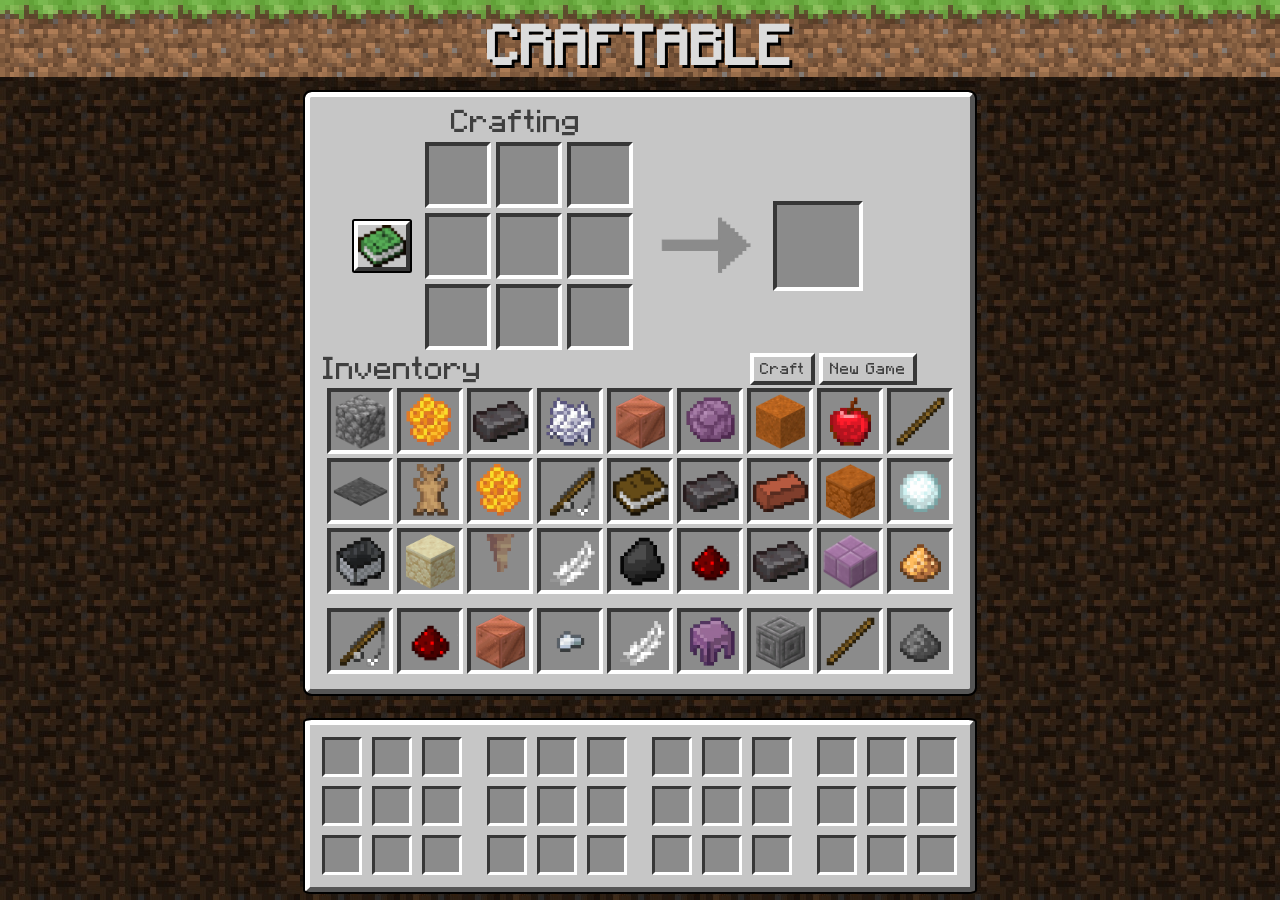
<file: index.html>
<!DOCTYPE html>
<html lang="en">
  <head>
    <meta charset="UTF-8" />
    <meta http-equiv="X-UA-Compatible" content="IE=edge" />
    <meta name="viewport" content="width=device-width, initial-scale=1.0" />
    <link rel="stylesheet" href="https://cdn.jsdelivr.net/npm/bootstrap@4.0.0/dist/css/bootstrap.min.css" integrity="sha384-Gn5384xqQ1aoWXA+058RXPxPg6fy4IWvTNh0E263XmFcJlSAwiGgFAW/dAiS6JXm" crossorigin="anonymous">
    <script src="https://code.jquery.com/jquery-3.2.1.slim.min.js" integrity="sha384-KJ3o2DKtIkvYIK3UENzmM7KCkRr/rE9/Qpg6aAZGJwFDMVNA/GpGFF93hXpG5KkN" crossorigin="anonymous"></script>
    <script src="https://cdn.jsdelivr.net/npm/popper.js@1.12.9/dist/umd/popper.min.js" integrity="sha384-ApNbgh9B+Y1QKtv3Rn7W3mgPxhU9K/ScQsAP7hUibX39j7fakFPskvXusvfa0b4Q" crossorigin="anonymous"></script>
    <script src="https://cdn.jsdelivr.net/npm/bootstrap@4.0.0/dist/js/bootstrap.min.js" integrity="sha384-JZR6Spejh4U02d8jOt6vLEHfe/JQGiRRSQQxSfFWpi1MquVdAyjUar5+76PVCmYl" crossorigin="anonymous"></script>
    <title>Craftable</title>

    <script type="text/javascript" src="scripts/recipes.json"></script>
    <script type="text/javascript" src="scripts/main.js"></script>

    <link rel="stylesheet" href="css/styles.css" />
    <link
      rel="stylesheet"
      href="https://cdnjs.cloudflare.com/ajax/libs/animate.css/4.1.1/animate.min.css"
    />
  </head>

  <body>
    <header>
      <h1 class="title">CRAFTABLE</h1>
    </header>
    <div id="container" class="game-container">
      <div id="game" class="container">
        <h2 class="text" style="margin-left: 20%; margin-top: 1%;">Crafting</h2>
        <div id="crafting-board-container" class="row" >
          <div class="col-sm-6 container">
            <div class="row">
              <div id="butt" class="recipe-book col-sm-3">
                <img id="recipe-book-img" class="recipeBookImg" src="./images/RecipeBook.png">
                <div id="rulesModal" class="modal">
                  <div class="modal-content">
                    <span class="close">&times;</span>
                    <h2 id="rulesModalText">CRAFTABLE INSTRUCTIONS</h2>
                    <p>
                      Inspired by Wordle and other variations of Wordle.
                    </p>
                    <p>
                      Guess the Minecraft crafting recipe.
                    </p>
                    <h4>Example</h4>
                    <p>
                      Green means the block is in the correct place.
                    </p>
                    <p>
                      Yellow means the block is in the recipe, but can't be at the placed spot.
                    </p>
                    <p>
                      Since the recipe can be placed anywhere in the table, there can be multiple correct answers. As well as a fully green table, while not being the correct.
                    </p>
                    <p>
                      Both example 3 and 4 are correct.
                    </p>
                    <img class="exampleImg" src="./images/Example.png">
                    <h5>Authors</h5>
                    <p>Aleksis Vorobjovs, Martins Jekabs Ausmanis</p>
                  </div>
                </div>
              </div>
              <div class="col-sm-9">
                <div id="crafting-board">

                </div>
              </div>
            </div>
          </div>

          <div class="col-sm-5 container" style="padding: 0; margin-left: 0;">
            <div class="row">
                <div class="col-sm-4" style="padding-left: 0;">
                  <img class="arrow" src="./images/CraftingArrow.png">
                  
                </div>
              <div class="col-sm-4">
                <div class="squareResult">
                  <div id="victoryModal" class="modal">
                    <div class="modal-content victoryModal">
                      <div style="display: flex;  justify-content:right">
                      <span class="close">&times;</span>
                      </div>
                      <div id="victory-text">
                        <h1>VICTORY!</h1>
                      </div>
                      <button id="newGameButtonVictory" class="button" style="padding-left: 7px; padding-right: 7px;">New Game</button>
                    </div>
                  </div>
                  <div id="failureModal" class="modal">
                    <div class="modal-content victoryModal">
                      <div style="display: flex;  justify-content:right">
                      <span class="close" style="float:none;">&times;</span>
                      </div>
                      <div id="failure-text">
                        <h1>Nice Try!</h1>
                      </div>
                      <button id="newGameButtonFailure" class="button" style="padding-left: 7px; padding-right: 7px;">New Game</button>
                    </div>
                  </div>
                </div>
              </div>
              <div class="col-sm-4" ></div>
            </div>
          </div>
        </div>

        <div class="row" style="justify-content:space-between;">
          <h2 class="text" style="margin-left: 2%;">Inventory</h2>
          <div class="buttons">
            <button id="submitButton" class="button">Craft</button>
            <button id="newGameButton" class="button" style="padding-left: 7px; padding-right: 7px;">New Game</button>
          </div>
        </div>

        <div id="inventory-board-container">
          <div id="inventory-board">
          </div>
        </div>
      </div>

      <div id="guess-history-container" class="guess-history-container container">
        <div id="guesses" class="row">

        </div>
      </div>
  </body>
</html>
</file>
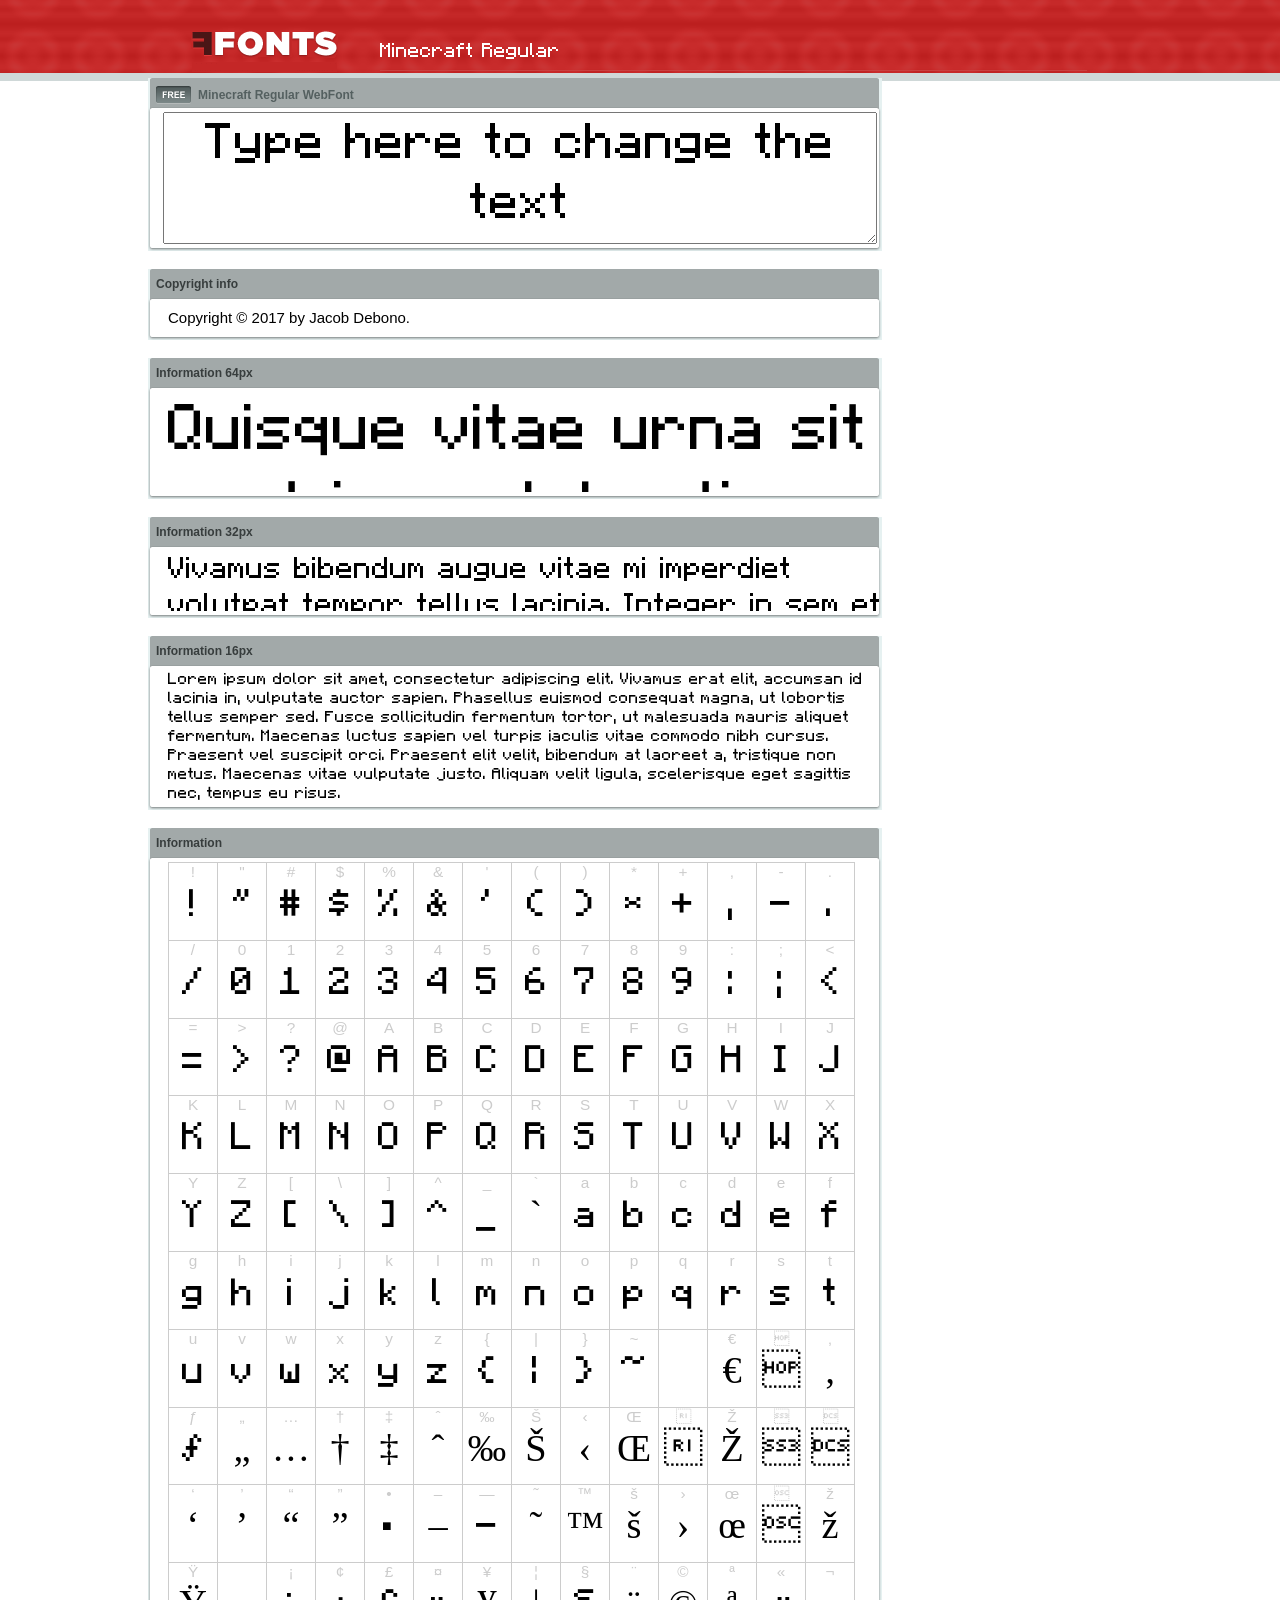
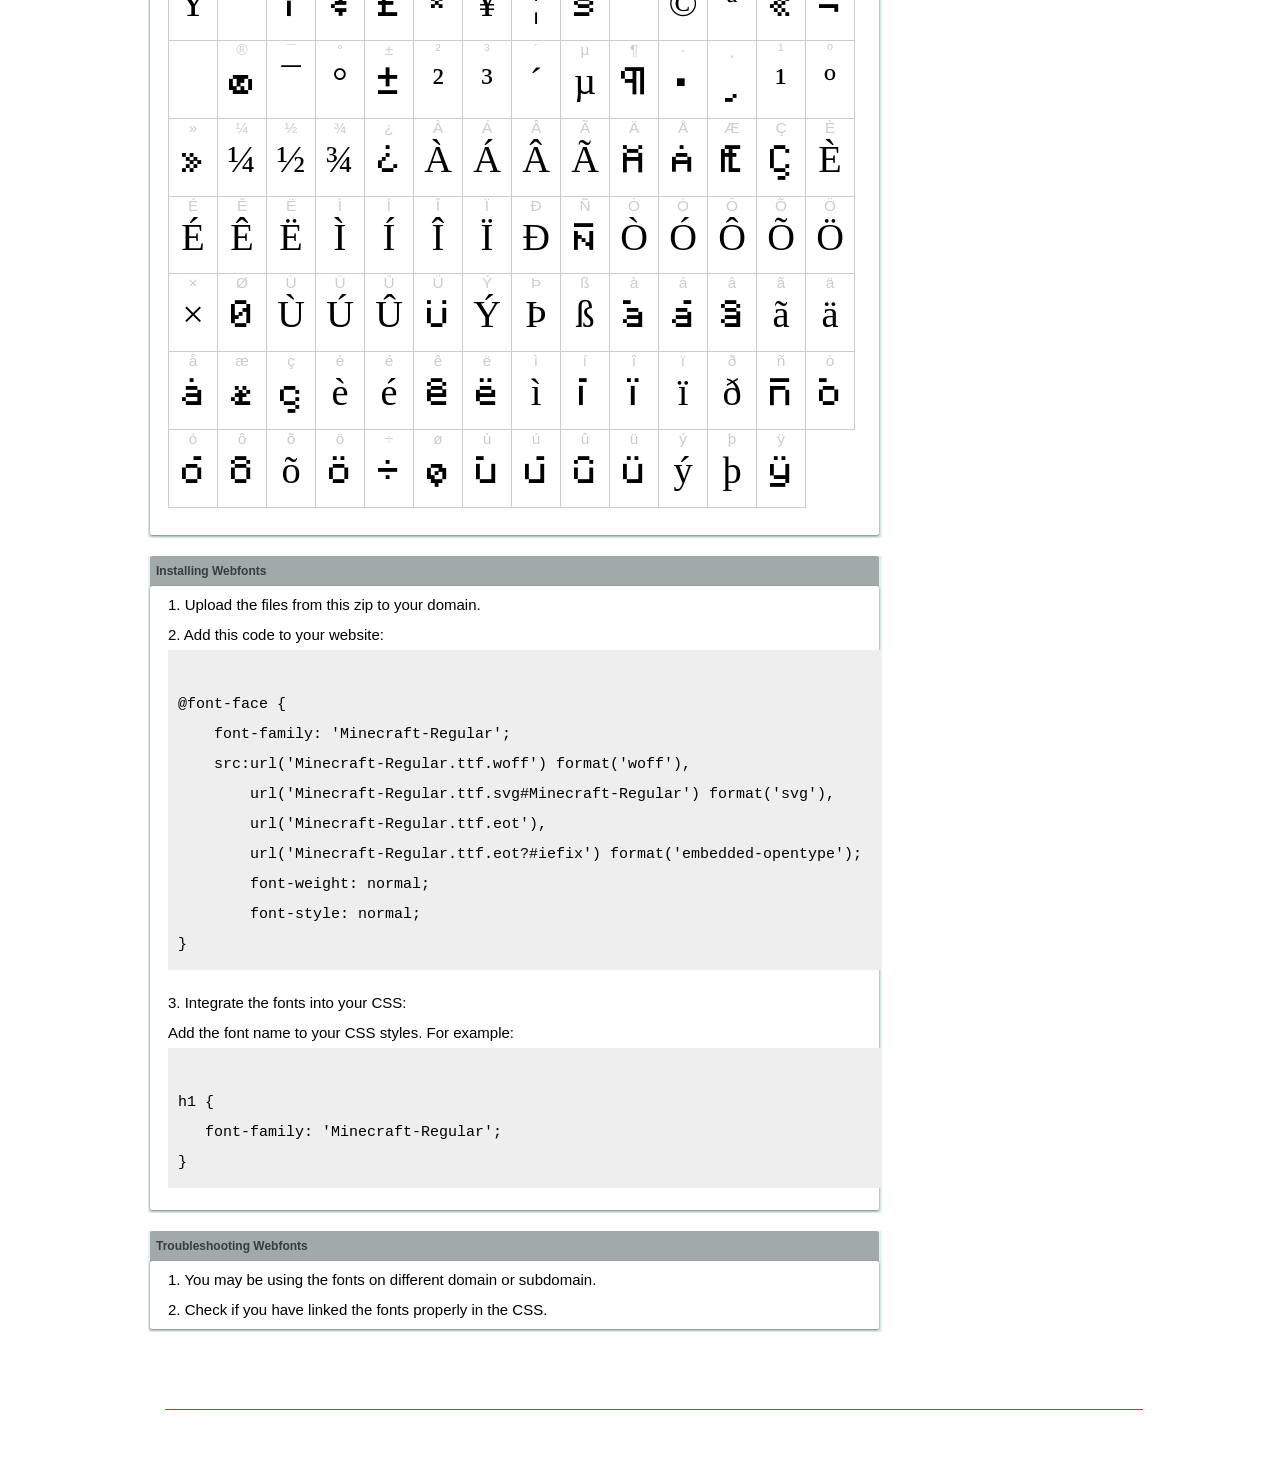
<file: fonts/example.html>
<!DOCTYPE html PUBLIC "-//W3C//DTD XHTML 1.0 Transitional//EN" "http://www.w3.org/TR/xhtml1/DTD/xhtml1-transitional.dtd">
<html xmlns="http://www.w3.org/1999/xhtml">
<head>
<meta http-equiv="Content-Type" content="text/html; charset=UTF-8" />
<title>Minecraft Regular WebFont</title>
<meta name="description" content="Minecraft Regular WebFont" />
<meta name="keywords" content="Minecraft Regular WebFont" />
<style type="text/css">
@font-face {
  font-family: 'Minecraft-Regular';
    src:  url('Minecraft-Regular.ttf.woff') format('woff'),
    url('Minecraft-Regular.ttf.svg#Minecraft-Regular') format('svg'),
    url('Minecraft-Regular.ttf.eot'),
    url('Minecraft-Regular.eot?#iefix') format('embedded-opentype'); 
    font-weight: normal;
    font-style: normal;
}.examplefontl {
  font-family: 'Minecraft-Regular';  
  color: black;
}
.examplefont {
  padding-bottom: 2em;
  overflow: hidden; 
  text-align: center;
}
.examplefont div {
  float: left;
  border: 1px solid #ccc;
  text-align: center;
  width: 1.25em;
  height: 2em;
  margin-right: -1px;
  margin-bottom: -1px;
  font-size: 3.2em; 
}
.examplefont div .defaultC {
  color: #ccc;
  font-family: arial, sans-serif;
  font-size: .4em;
  display: block;
}
*{margin:0;padding:0;}
body{margin:0px;padding:0px;background:#FFFFFF url(images/bgtile.gif?1) repeat-x;font-family:Arial, Helvetica, sans-serif;}
#header{background:url(images/headertile.gif);height:73px;margin:0px;overflow:hidden;}
#head{width:707px;float:left;height:31px;margin:39px 0 0 0;padding:0px;color:#ffffff;font-size:15px;border-bottom:1px solid #c94040;overflow:hidden;}
#head a{color:#ffffff;text-decoration:none;}
#headspan1{float:left;}
.container{width:994px;margin:0 auto;padding:0px;overflow:hidden;}
#content{width:734px;margin:5px 0px 0px 5px;float:left;padding:0px;font-size:12px;display:inline;color:#868e8e;overflow:hidden;}
.fontbox{background:url(images/fontboxtile.gif);width:734px;margin:0 0 18px 0;padding:0;overflow:hidden;}
.fontboxtop{background:url(images/fontboxtop.gif) no-repeat top left;height:18px;font-size:12px;color:#373d3d;width:718px;padding:8px;margin:0;overflow:hidden;}
.fontboxtop a{color:#373d3d;text-decoration:none;}
.fontboxspan1{background:url(images/free.gif) no-repeat;padding:2px 0 2px 42px;float:left;}
h6{background:url(images/logo.gif) top left no-repeat;width:230px;height:73px;margin:0px 0px 0px 7px;float:left;}
h6 a{display:block;height:73px;}
h6 a span{display:none;}
h1{display:inline;font-size:12px;font-weight:bold;color:#546060;padding:0px;float:left;}
.btn{border:0;margin:0;background:url('images/button.gif');background-repeat:repeat-x;color:#fff;width:127px;height:28px;font-size:17px;}
.inputsubtmi{border:1px solid #e1ebeb;border-bottom:2px solid #c7d1d1;padding:6px;margin:0 0 8px 0;}
.partner{font-size:16px;font-weight:bold;color:#000000;padding:0px;margin:39px 0px 12px 30px;}
.fontboxspan1notfree{padding:2px 0 2px 42px;float:left;}
#footer{height:123px;margin:0px;padding:0px;background:url(http://www.altfonts.com/images/foottile.gif);}
#foot{width:1005px;height:123px;background:url(http://www.altfonts.com/images/foot.gif) top left no-repeat;margin:0 auto;padding:0px;}
#copyright{height:31px;padding:28px 0 0 118px;margin:0 0 0 27px;border-bottom:1px solid #c33636;font-size:14px;color:#4a1616;}
code {
	white-space: pre;
	background-color: #eee;
	display: block;
	padding: 10px;
	margin-bottom: 18px;
	overflow: auto;
}    
</style>
</head>
<body>
<div id="header">
<div class="container">
<h6><a href="http://webfonts.ffonts.net" title="WebFonts"><span>WebFonts</span></a></h6>
<div id="head">
<span id="headspan1">
   <span style="font-family: 'Minecraft-Regular';font-size: 20px; color: white;">Minecraft Regular</span> 
</span>
</div>
</div>
</div>
<div class="container">
<div id="content">
<!-- WebFont --> 
<div class="fontbox">
<div class="fontboxtop"><span class="fontboxspan1"><h1>Minecraft Regular WebFont</h1></span></div>
 <textarea id="txtAreaTryFont" cols="" rows="2" style="font-family: 'Minecraft-Regular';width:97%; font-size: 50px; height: 130px;text-align: center;margin-left: 15px;" 
           onclick="if (this.value=='Type here to change the text') this.value=''">Type here to change the text</textarea>
<img src="images/fontboxbottom.gif" width="734" height="7" alt="" />
</div>
<div class="fontbox">
<div class="fontboxtop"><b>Copyright info</b></div>
<div style="text-align: left;margin-left:20px;color: black;font-size:15px;line-height:200%">
 Copyright &#169; 2017 by Jacob Debono.
</div>
<img src="images/fontboxbottom.gif" width="734" height="7" alt="" />
</div>
<div class="fontbox">
<div class="fontboxtop"><b>Information 64px</b></div>
<div style="font-family: 'Minecraft-Regular';margin-left:20px;font-size:64px;color:black;float: left;display: inline; overflow: hidden;height:100px;">
 Quisque vitae urna sit amet ipsum lobortis iaculis volutpat sit amet nibh. 
</div>
<img src="images/fontboxbottom.gif" width="734" height="7" alt="" />
</div>
<div class="fontbox">
<div class="fontboxtop"><b>Information 32px</b></div>
<div style="font-family: 'Minecraft-Regular';margin-left:20px;font-size:30px;color:black;float: left;display: inline; overflow: hidden;height:60px;">
 Vivamus bibendum augue vitae mi imperdiet volutpat tempor tellus lacinia. Integer in sem et neque iaculis malesuada. 
</div>
<img src="images/fontboxbottom.gif" width="734" height="7" alt="" />
</div>
<div class="fontbox">
<div class="fontboxtop"><b>Information 16px</b></div>
<div style="font-family: 'Minecraft-Regular';margin-left:20px;font-size:16px;color:black;float: left;display: inline; overflow: hidden;">
 Lorem ipsum dolor sit amet, consectetur adipiscing elit. Vivamus erat elit, accumsan id lacinia in, vulputate auctor sapien. Phasellus euismod consequat magna, ut lobortis tellus semper sed. Fusce sollicitudin fermentum tortor, ut malesuada mauris aliquet fermentum. Maecenas luctus sapien vel turpis iaculis vitae commodo nibh cursus. Praesent vel suscipit orci. Praesent elit velit, bibendum at laoreet a, tristique non metus. Maecenas vitae vulputate justo. Aliquam velit ligula, scelerisque eget sagittis nec, tempus eu risus. 
</div>
<img src="images/fontboxbottom.gif" width="734" height="7" alt="" />
</div>
<div class="fontbox">
<div class="fontboxtop"><b>Information</b></div>
<div class="examplefont examplefontl" style="text-align: center;margin-left:20px;">
 <div><span class="defaultC">&#33;</span><span>&#33;</span></div><div><span class="defaultC">&#34;</span><span>&#34;</span></div><div><span class="defaultC">&#35;</span><span>&#35;</span></div><div><span class="defaultC">&#36;</span><span>&#36;</span></div><div><span class="defaultC">&#37;</span><span>&#37;</span></div><div><span class="defaultC">&#38;</span><span>&#38;</span></div><div><span class="defaultC">&#39;</span><span>&#39;</span></div><div><span class="defaultC">&#40;</span><span>&#40;</span></div><div><span class="defaultC">&#41;</span><span>&#41;</span></div><div><span class="defaultC">&#42;</span><span>&#42;</span></div><div><span class="defaultC">&#43;</span><span>&#43;</span></div><div><span class="defaultC">&#44;</span><span>&#44;</span></div><div><span class="defaultC">&#45;</span><span>&#45;</span></div><div><span class="defaultC">&#46;</span><span>&#46;</span></div><div><span class="defaultC">&#47;</span><span>&#47;</span></div><div><span class="defaultC">&#48;</span><span>&#48;</span></div><div><span class="defaultC">&#49;</span><span>&#49;</span></div><div><span class="defaultC">&#50;</span><span>&#50;</span></div><div><span class="defaultC">&#51;</span><span>&#51;</span></div><div><span class="defaultC">&#52;</span><span>&#52;</span></div><div><span class="defaultC">&#53;</span><span>&#53;</span></div><div><span class="defaultC">&#54;</span><span>&#54;</span></div><div><span class="defaultC">&#55;</span><span>&#55;</span></div><div><span class="defaultC">&#56;</span><span>&#56;</span></div><div><span class="defaultC">&#57;</span><span>&#57;</span></div><div><span class="defaultC">&#58;</span><span>&#58;</span></div><div><span class="defaultC">&#59;</span><span>&#59;</span></div><div><span class="defaultC">&#60;</span><span>&#60;</span></div><div><span class="defaultC">&#61;</span><span>&#61;</span></div><div><span class="defaultC">&#62;</span><span>&#62;</span></div><div><span class="defaultC">&#63;</span><span>&#63;</span></div><div><span class="defaultC">&#64;</span><span>&#64;</span></div><div><span class="defaultC">&#65;</span><span>&#65;</span></div><div><span class="defaultC">&#66;</span><span>&#66;</span></div><div><span class="defaultC">&#67;</span><span>&#67;</span></div><div><span class="defaultC">&#68;</span><span>&#68;</span></div><div><span class="defaultC">&#69;</span><span>&#69;</span></div><div><span class="defaultC">&#70;</span><span>&#70;</span></div><div><span class="defaultC">&#71;</span><span>&#71;</span></div><div><span class="defaultC">&#72;</span><span>&#72;</span></div><div><span class="defaultC">&#73;</span><span>&#73;</span></div><div><span class="defaultC">&#74;</span><span>&#74;</span></div><div><span class="defaultC">&#75;</span><span>&#75;</span></div><div><span class="defaultC">&#76;</span><span>&#76;</span></div><div><span class="defaultC">&#77;</span><span>&#77;</span></div><div><span class="defaultC">&#78;</span><span>&#78;</span></div><div><span class="defaultC">&#79;</span><span>&#79;</span></div><div><span class="defaultC">&#80;</span><span>&#80;</span></div><div><span class="defaultC">&#81;</span><span>&#81;</span></div><div><span class="defaultC">&#82;</span><span>&#82;</span></div><div><span class="defaultC">&#83;</span><span>&#83;</span></div><div><span class="defaultC">&#84;</span><span>&#84;</span></div><div><span class="defaultC">&#85;</span><span>&#85;</span></div><div><span class="defaultC">&#86;</span><span>&#86;</span></div><div><span class="defaultC">&#87;</span><span>&#87;</span></div><div><span class="defaultC">&#88;</span><span>&#88;</span></div><div><span class="defaultC">&#89;</span><span>&#89;</span></div><div><span class="defaultC">&#90;</span><span>&#90;</span></div><div><span class="defaultC">&#91;</span><span>&#91;</span></div><div><span class="defaultC">&#92;</span><span>&#92;</span></div><div><span class="defaultC">&#93;</span><span>&#93;</span></div><div><span class="defaultC">&#94;</span><span>&#94;</span></div><div><span class="defaultC">&#95;</span><span>&#95;</span></div><div><span class="defaultC">&#96;</span><span>&#96;</span></div><div><span class="defaultC">&#97;</span><span>&#97;</span></div><div><span class="defaultC">&#98;</span><span>&#98;</span></div><div><span class="defaultC">&#99;</span><span>&#99;</span></div><div><span class="defaultC">&#100;</span><span>&#100;</span></div><div><span class="defaultC">&#101;</span><span>&#101;</span></div><div><span class="defaultC">&#102;</span><span>&#102;</span></div><div><span class="defaultC">&#103;</span><span>&#103;</span></div><div><span class="defaultC">&#104;</span><span>&#104;</span></div><div><span class="defaultC">&#105;</span><span>&#105;</span></div><div><span class="defaultC">&#106;</span><span>&#106;</span></div><div><span class="defaultC">&#107;</span><span>&#107;</span></div><div><span class="defaultC">&#108;</span><span>&#108;</span></div><div><span class="defaultC">&#109;</span><span>&#109;</span></div><div><span class="defaultC">&#110;</span><span>&#110;</span></div><div><span class="defaultC">&#111;</span><span>&#111;</span></div><div><span class="defaultC">&#112;</span><span>&#112;</span></div><div><span class="defaultC">&#113;</span><span>&#113;</span></div><div><span class="defaultC">&#114;</span><span>&#114;</span></div><div><span class="defaultC">&#115;</span><span>&#115;</span></div><div><span class="defaultC">&#116;</span><span>&#116;</span></div><div><span class="defaultC">&#117;</span><span>&#117;</span></div><div><span class="defaultC">&#118;</span><span>&#118;</span></div><div><span class="defaultC">&#119;</span><span>&#119;</span></div><div><span class="defaultC">&#120;</span><span>&#120;</span></div><div><span class="defaultC">&#121;</span><span>&#121;</span></div><div><span class="defaultC">&#122;</span><span>&#122;</span></div><div><span class="defaultC">&#123;</span><span>&#123;</span></div><div><span class="defaultC">&#124;</span><span>&#124;</span></div><div><span class="defaultC">&#125;</span><span>&#125;</span></div><div><span class="defaultC">&#126;</span><span>&#126;</span></div><div><span class="defaultC">&#127;</span><span>&#127;</span></div><div><span class="defaultC">&#128;</span><span>&#128;</span></div><div><span class="defaultC">&#129;</span><span>&#129;</span></div><div><span class="defaultC">&#130;</span><span>&#130;</span></div><div><span class="defaultC">&#131;</span><span>&#131;</span></div><div><span class="defaultC">&#132;</span><span>&#132;</span></div><div><span class="defaultC">&#133;</span><span>&#133;</span></div><div><span class="defaultC">&#134;</span><span>&#134;</span></div><div><span class="defaultC">&#135;</span><span>&#135;</span></div><div><span class="defaultC">&#136;</span><span>&#136;</span></div><div><span class="defaultC">&#137;</span><span>&#137;</span></div><div><span class="defaultC">&#138;</span><span>&#138;</span></div><div><span class="defaultC">&#139;</span><span>&#139;</span></div><div><span class="defaultC">&#140;</span><span>&#140;</span></div><div><span class="defaultC">&#141;</span><span>&#141;</span></div><div><span class="defaultC">&#142;</span><span>&#142;</span></div><div><span class="defaultC">&#143;</span><span>&#143;</span></div><div><span class="defaultC">&#144;</span><span>&#144;</span></div><div><span class="defaultC">&#145;</span><span>&#145;</span></div><div><span class="defaultC">&#146;</span><span>&#146;</span></div><div><span class="defaultC">&#147;</span><span>&#147;</span></div><div><span class="defaultC">&#148;</span><span>&#148;</span></div><div><span class="defaultC">&#149;</span><span>&#149;</span></div><div><span class="defaultC">&#150;</span><span>&#150;</span></div><div><span class="defaultC">&#151;</span><span>&#151;</span></div><div><span class="defaultC">&#152;</span><span>&#152;</span></div><div><span class="defaultC">&#153;</span><span>&#153;</span></div><div><span class="defaultC">&#154;</span><span>&#154;</span></div><div><span class="defaultC">&#155;</span><span>&#155;</span></div><div><span class="defaultC">&#156;</span><span>&#156;</span></div><div><span class="defaultC">&#157;</span><span>&#157;</span></div><div><span class="defaultC">&#158;</span><span>&#158;</span></div><div><span class="defaultC">&#159;</span><span>&#159;</span></div><div><span class="defaultC">&#160;</span><span>&#160;</span></div><div><span class="defaultC">&#161;</span><span>&#161;</span></div><div><span class="defaultC">&#162;</span><span>&#162;</span></div><div><span class="defaultC">&#163;</span><span>&#163;</span></div><div><span class="defaultC">&#164;</span><span>&#164;</span></div><div><span class="defaultC">&#165;</span><span>&#165;</span></div><div><span class="defaultC">&#166;</span><span>&#166;</span></div><div><span class="defaultC">&#167;</span><span>&#167;</span></div><div><span class="defaultC">&#168;</span><span>&#168;</span></div><div><span class="defaultC">&#169;</span><span>&#169;</span></div><div><span class="defaultC">&#170;</span><span>&#170;</span></div><div><span class="defaultC">&#171;</span><span>&#171;</span></div><div><span class="defaultC">&#172;</span><span>&#172;</span></div><div><span class="defaultC">&#173;</span><span>&#173;</span></div><div><span class="defaultC">&#174;</span><span>&#174;</span></div><div><span class="defaultC">&#175;</span><span>&#175;</span></div><div><span class="defaultC">&#176;</span><span>&#176;</span></div><div><span class="defaultC">&#177;</span><span>&#177;</span></div><div><span class="defaultC">&#178;</span><span>&#178;</span></div><div><span class="defaultC">&#179;</span><span>&#179;</span></div><div><span class="defaultC">&#180;</span><span>&#180;</span></div><div><span class="defaultC">&#181;</span><span>&#181;</span></div><div><span class="defaultC">&#182;</span><span>&#182;</span></div><div><span class="defaultC">&#183;</span><span>&#183;</span></div><div><span class="defaultC">&#184;</span><span>&#184;</span></div><div><span class="defaultC">&#185;</span><span>&#185;</span></div><div><span class="defaultC">&#186;</span><span>&#186;</span></div><div><span class="defaultC">&#187;</span><span>&#187;</span></div><div><span class="defaultC">&#188;</span><span>&#188;</span></div><div><span class="defaultC">&#189;</span><span>&#189;</span></div><div><span class="defaultC">&#190;</span><span>&#190;</span></div><div><span class="defaultC">&#191;</span><span>&#191;</span></div><div><span class="defaultC">&#192;</span><span>&#192;</span></div><div><span class="defaultC">&#193;</span><span>&#193;</span></div><div><span class="defaultC">&#194;</span><span>&#194;</span></div><div><span class="defaultC">&#195;</span><span>&#195;</span></div><div><span class="defaultC">&#196;</span><span>&#196;</span></div><div><span class="defaultC">&#197;</span><span>&#197;</span></div><div><span class="defaultC">&#198;</span><span>&#198;</span></div><div><span class="defaultC">&#199;</span><span>&#199;</span></div><div><span class="defaultC">&#200;</span><span>&#200;</span></div><div><span class="defaultC">&#201;</span><span>&#201;</span></div><div><span class="defaultC">&#202;</span><span>&#202;</span></div><div><span class="defaultC">&#203;</span><span>&#203;</span></div><div><span class="defaultC">&#204;</span><span>&#204;</span></div><div><span class="defaultC">&#205;</span><span>&#205;</span></div><div><span class="defaultC">&#206;</span><span>&#206;</span></div><div><span class="defaultC">&#207;</span><span>&#207;</span></div><div><span class="defaultC">&#208;</span><span>&#208;</span></div><div><span class="defaultC">&#209;</span><span>&#209;</span></div><div><span class="defaultC">&#210;</span><span>&#210;</span></div><div><span class="defaultC">&#211;</span><span>&#211;</span></div><div><span class="defaultC">&#212;</span><span>&#212;</span></div><div><span class="defaultC">&#213;</span><span>&#213;</span></div><div><span class="defaultC">&#214;</span><span>&#214;</span></div><div><span class="defaultC">&#215;</span><span>&#215;</span></div><div><span class="defaultC">&#216;</span><span>&#216;</span></div><div><span class="defaultC">&#217;</span><span>&#217;</span></div><div><span class="defaultC">&#218;</span><span>&#218;</span></div><div><span class="defaultC">&#219;</span><span>&#219;</span></div><div><span class="defaultC">&#220;</span><span>&#220;</span></div><div><span class="defaultC">&#221;</span><span>&#221;</span></div><div><span class="defaultC">&#222;</span><span>&#222;</span></div><div><span class="defaultC">&#223;</span><span>&#223;</span></div><div><span class="defaultC">&#224;</span><span>&#224;</span></div><div><span class="defaultC">&#225;</span><span>&#225;</span></div><div><span class="defaultC">&#226;</span><span>&#226;</span></div><div><span class="defaultC">&#227;</span><span>&#227;</span></div><div><span class="defaultC">&#228;</span><span>&#228;</span></div><div><span class="defaultC">&#229;</span><span>&#229;</span></div><div><span class="defaultC">&#230;</span><span>&#230;</span></div><div><span class="defaultC">&#231;</span><span>&#231;</span></div><div><span class="defaultC">&#232;</span><span>&#232;</span></div><div><span class="defaultC">&#233;</span><span>&#233;</span></div><div><span class="defaultC">&#234;</span><span>&#234;</span></div><div><span class="defaultC">&#235;</span><span>&#235;</span></div><div><span class="defaultC">&#236;</span><span>&#236;</span></div><div><span class="defaultC">&#237;</span><span>&#237;</span></div><div><span class="defaultC">&#238;</span><span>&#238;</span></div><div><span class="defaultC">&#239;</span><span>&#239;</span></div><div><span class="defaultC">&#240;</span><span>&#240;</span></div><div><span class="defaultC">&#241;</span><span>&#241;</span></div><div><span class="defaultC">&#242;</span><span>&#242;</span></div><div><span class="defaultC">&#243;</span><span>&#243;</span></div><div><span class="defaultC">&#244;</span><span>&#244;</span></div><div><span class="defaultC">&#245;</span><span>&#245;</span></div><div><span class="defaultC">&#246;</span><span>&#246;</span></div><div><span class="defaultC">&#247;</span><span>&#247;</span></div><div><span class="defaultC">&#248;</span><span>&#248;</span></div><div><span class="defaultC">&#249;</span><span>&#249;</span></div><div><span class="defaultC">&#250;</span><span>&#250;</span></div><div><span class="defaultC">&#251;</span><span>&#251;</span></div><div><span class="defaultC">&#252;</span><span>&#252;</span></div><div><span class="defaultC">&#253;</span><span>&#253;</span></div><div><span class="defaultC">&#254;</span><span>&#254;</span></div><div><span class="defaultC">&#255;</span><span>&#255;</span></div> 
</div>
<img src="images/fontboxbottom.gif" width="734" height="7" alt="" />
</div>
<div class="fontbox">
<div class="fontboxtop"><b>Installing Webfonts</b></div>
<div style="text-align: left;margin-left:20px;color: black;font-size:15px;line-height:200%">
1. Upload the files from this zip to your domain.<br />
2. Add this code to your website:<br />
<code>
@font-face {
    font-family: 'Minecraft-Regular';
    src:url('Minecraft-Regular.ttf.woff') format('woff'),
        url('Minecraft-Regular.ttf.svg#Minecraft-Regular') format('svg'),
        url('Minecraft-Regular.ttf.eot'),
        url('Minecraft-Regular.ttf.eot?#iefix') format('embedded-opentype'); 
        font-weight: normal;
        font-style: normal;
}
</code>
3. Integrate the fonts into your CSS:<br />
Add the font name to your CSS styles. For example:
<code>
h1 { 
   font-family: 'Minecraft-Regular';
}  
</code>
</div>
<img src="images/fontboxbottom.gif" width="734" height="7" alt="" />
</div>
<div class="fontbox">
<div class="fontboxtop"><b>Troubleshooting Webfonts</b></div>
<div style="text-align: left;margin-left:20px;color: black;font-size:15px;line-height:200%">
1. You may be using the fonts on different domain or subdomain.<Br />
2. Check if you have linked the fonts properly in the CSS.<Br />
</div>
<img src="images/fontboxbottom.gif" width="734" height="7" alt="" />
</div>
</div>
</div>
<div id="footer">
<div id="foot">
<div id="copyright" style="font-size:11px;color:white;">&copy; - <a href="http://www.ffonts.net" title="Free Fonts" style="color:white;">Free Fonts by www.FFonts.net</a> - </div>
</div>
</div>

</body>
</html>
</file>
<file: css/styles.css>
@font-face {
  font-family: 'Minecraft-Regular';
  src:url('../fonts/Minecraft-Regular.ttf.woff') format('woff'),
      url('../fonts/Minecraft-Regular.ttf.svg#Minecraft-Regular') format('svg'),
      url('../fonts/Minecraft-Regular.ttf.eot'),
      url('../fonts/Minecraft-Regular.ttf.eot?#iefix') format('embedded-opentype'); 
  font-weight: normal;
  font-style: normal;
}
* {
    margin: 0;
    padding: 0;
  }
  html,

body {
  font-family: "Lucida Sans", "Lucida Sans Regular", "Lucida Grande",
    "Lucida Sans Unicode", Geneva, Verdana, sans-serif;
  background-image: url("../images/dirtTexture.jpg");
}
#container {
    display: flex;
    height: 100%;
    align-items: center;
    flex-direction: column;
}
#game-container{
  vertical-align: middle;
  margin-bottom: 0;
}
#game {
  width: 100%;
  max-width: 670px;
  height: 65%;
  display: flex;
  flex-direction: column;
  justify-content: space-between;
  background-color: #C6C6C6;
  border-radius: 1%;
  border-color: black;
  border: 5px solid;
  border-bottom-color: #555555;
  border-right-color: #555555;
  border-left-color: #FFFFFF;
  border-top-color: #FFFFFF;
  outline: 2px;
  outline-style: solid;
  outline-color: black;
}

header { 
  max-height: 77px;
  width: 100%;
  background-image: url("../images/GrassBlockSide.png");
  margin-bottom: 15px;
}

.title {
  color: gainsboro;
  font-size: 3.5rem;
  margin: 0;
  padding-top: 15px;
  font-weight: bold;
  text-align: center;
  font-family: "Minecraft-Regular";
  text-shadow: 3px 3px black;
}

#crafting-board-container {
  width: 100%;
  justify-content:space-evenly;
  align-items: center;
  flex-direction: row;
  overflow: hidden;
  margin: auto;
  margin-top: 0;
  margin-bottom: 0;
}
.recipe-book{
  border: 4px solid;
  border-radius: 1%;
  background-color: #C6C6C6;
  border-bottom-color: #373737;
  border-right-color: #373737;
  border-left-color: #FFFFFF;
  border-top-color: #FFFFFF;
  max-width: 56px;
  max-height: 56px;

  display: flex;
  justify-content: center;
  align-items: center;
  vertical-align: middle;
  outline: solid 2px black;
}
.recipe-book:active {
  background-color: #8B8B8B;
  border-top-color: #373737;
  border-left-color: #373737;
  border-right-color: #FFFFFF;
  border-bottom-color: #FFFFFF;
}
.recipeBookImg {
  justify-content: center;
  height: 42px;
  width: 48px;
}
#crafting-board {
  display: grid;
  grid-template-columns: repeat(3, 1fr);
  max-width: 190px;
  grid-gap: 5px;
  box-sizing: border-box;
}

.squareCrafting {
  border: 4px solid;
  background-color: #8B8B8B;
  border-top-color: #373737;
  border-left-color: #373737;
  border-right-color: #FFFFFF;
  border-bottom-color: #FFFFFF;
  width: 66px;
  height: 66px;
  font-size: 50px;
  font-weight: bold;
  color: gainsboro;
  text-transform: uppercase;

  display: flex;
  justify-content: center;
  align-items: center;
}
#inventory-board-container {
  display: flex;
  justify-content: center;
  align-items: center;
  overflow: hidden;
  margin-bottom: 10px;
}

#inventory-board {
  display: grid;
  grid-template-columns: repeat(9, 1fr);
  grid-gap: 4px;
  box-sizing: border-box;
}
.squareInventory {
  border: 4px solid;
  background-color: #8B8B8B;
  border-top-color: #373737;
  border-left-color: #373737;
  border-right-color: #FFFFFF;
  border-bottom-color: #FFFFFF;
  width: 66px;
  height: 66px;
  display: flex;
  justify-content: center;
  align-items: center;
}
.lastInventoryLine {
  margin-top: 10px;
  margin-bottom: 5px;
}
.squareResult {
  border: 4px solid;
  background-color: #8B8B8B;
  border-top-color: #373737;
  border-left-color: #373737;
  border-right-color: #FFFFFF;
  border-bottom-color: #FFFFFF;
  width: 90px;
  height: 90px;
  display: flex;
  justify-content: center;
  align-items: center;
}
.arrow {
  max-height: 120px;
  max-width: 120px;
  justify-content: left;
}

.guess-history-container {
  width: 100%;
  max-width: 670px;
  height: 20%;
  max-height: 174px;
  margin-top: 2%;
  flex-direction: column;
  background-color: #C6C6C6;
  border-radius: 1%;
  border-color: black;
  border: 5px solid;
  border-bottom-color: #555555;
  border-right-color: #555555;
  border-left-color: #FFFFFF;
  border-top-color: #FFFFFF;
  outline: 2px;
  outline-style: solid;
  outline-color: black;
  justify-content: center;
}
.guess {
  display: grid;
  grid-template-columns: repeat(3, 1fr);
  grid-gap: 5px;
  padding: 10px;
  box-sizing: border-box;
}
.squareGuess {
  border: 3px solid rgb(58, 58, 60);
  background-color: #8B8B8B;
  border-top-color: #373737;
  border-left-color: #373737;
  border-right-color: #FFFFFF;
  border-bottom-color: #FFFFFF;
  width: 40px;
  height: 40px;
  display: flex;
  justify-content: center;
  align-items: center;
  margin: 2px;
}
.guessRow {
  justify-content: center;
}
.block {
  width: 55px;
  height: 55px;
}
.guessedBlock {
  width: 30px;
  height: 30px;
}
.green{
  background-color: #538D4E;
  border-top-color: #192a17;
  border-left-color: #192a17;
  border-right-color: #98bb95;
  border-bottom-color: #98bb95;
}
.yellow{
  background-color: #B59F3B;
  border-top-color: #484018;
  border-left-color: #484018;
  border-right-color: #cbbc76;
  border-bottom-color: #cbbc76;
}
.black{
  background-color: #1f1e1a;
  border-top-color: #000000;
  border-left-color: #000000;
  border-right-color: #373737;
  border-bottom-color: #373737;
}
.text {
  color:#3f3f3f;
  font-family: 'Minecraft-Regular';
  margin:0;
  vertical-align: bottom;
}
.buttons{
  margin-right: 8%;
}
.button {
  font-family: 'Minecraft-Regular';
  color:#3f3f3f;
  min-width: 65px;
  background-color: #C6C6C6;
  border: solid 4px;
  border-bottom-color: #373737;
  border-right-color: #373737;
  border-left-color: #FFFFFF;
  border-top-color: #FFFFFF;
}
.button:active {
  color:#C6C6C6;
  background-color: #8B8B8B;
  border-top-color: #373737;
  border-left-color: #373737;
  border-right-color: #FFFFFF;
  border-bottom-color: #FFFFFF;
}
.button:focus{
  outline: 0;
}
.row{
  display: flex;
  align-items: center;
  justify-content: center;
}

/* The Modal (background) */
.modal {
  display: none; /* Hidden by default */
  position: fixed; /* Stay in place */
  z-index: 1; /* Sit on top */
  left: 0;
  top: 0;
  width: 100%; /* Full width */
  height: 100%; /* Full height */
  overflow: auto; /* Enable scroll if needed */
  background-color: rgb(0,0,0); /* Fallback color */
  background-color: rgba(0,0,0,0.4); /* Black w/ opacity */
}

/* Modal Content/Box */
.modal-content {
  display: block;
  font-family: 'Minecraft-Regular';
  margin: 15% auto; /* 15% from the top and centered */
  margin-top: 5%;
  padding: 20px;
  border: 1px solid #888;
  width: 40%; /* Could be more or less, depending on screen size */
  max-width: 500px;
  height: 80%;
  background-color: #C6C6C6;
  border-radius: 1%;
  border-color: black;
  border: 5px solid;
  border-bottom-color: #555555;
  border-right-color: #555555;
  border-left-color: #FFFFFF;
  border-top-color: #FFFFFF;
  outline: 2px;
  outline-style: solid;
  outline-color: black;
}
.exampleImg {
  width: 100%;
}

/* The Close Button */
.close {
  color: #555555;
  float: right;
  font-size: 40px;
  font-weight: bold;
}

.close:hover,
.close:focus {
  color: black;
  text-decoration: none;
  cursor: pointer;
}
.victoryModal {
  text-align: center;
}
</file>
